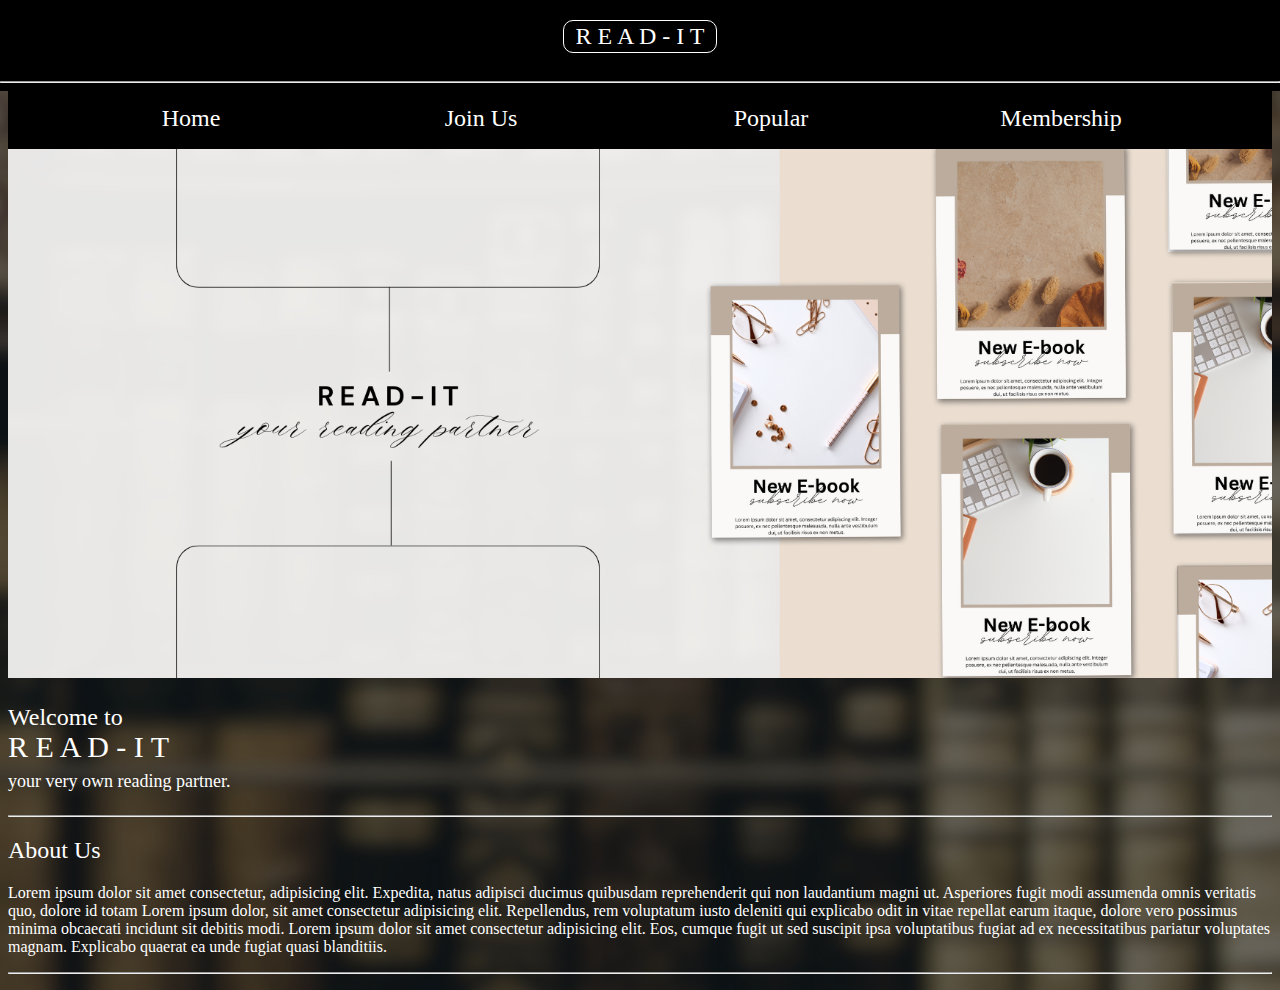
<file: index.html>
<!DOCTYPE html>
<html>
    <head>
        <meta name="viewport" content="width=device-width, initial-scale=1.0">
        <link rel="stylesheet" href="styles.css">
        <title>ReadIt</title>
    </head>
    <body style="background-image: url(/img/bb\ \(1\).png);">
        <header>
            <h2>R E A D - I T</h2>
        <hr>
        <!-- <nav>
            <ul>
                <li><a href="index.html" class="hm">Home</a></li>
                <li><a href="join.html" class="jn">Join Us</a></li>
                <li><a href="pop.html" class="pp">Popular</a></li>
                <li><a href="premium.html" class="pr">Membership</a></li>
            </ul>
        </nav> -->
        </header>
        <nav>
            <ul>
                <li class="hm"><a href="index.html" class="hm">Home</a></li>
                <li class="jn"><a href="join.html" class="jn">Join Us</a></li>
                <li class="pp"><a href="pop.html" class="pp">Popular</a></li>
                <li class="pr"><a href="premium.html" class="pr">Membership</a></li>
            </ul>
        </nav>
        <section class="banner">
            <img src="img/b2 (1).png" alt="readit banner" class="og">
            <div class="welcome">
                <h2>Welcome to <br><span class="read">R E A D - I T</span><br><span class="under">your very own reading partner.</span></h2>
                <hr>
            </div>
        </section>
        <article>
            <h2>About Us</h2>
            <p>
                Lorem ipsum dolor sit amet consectetur, adipisicing elit. Expedita, natus adipisci ducimus quibusdam reprehenderit qui non laudantium magni ut. Asperiores fugit modi assumenda omnis veritatis quo, dolore id totam
                Lorem ipsum dolor, sit amet consectetur adipisicing elit. Repellendus, rem voluptatum iusto deleniti qui explicabo odit in vitae repellat earum itaque, dolore vero possimus minima obcaecati incidunt sit debitis modi.
                Lorem ipsum dolor sit amet consectetur adipisicing elit. Eos, cumque fugit ut sed suscipit ipsa voluptatibus fugiat ad ex necessitatibus pariatur voluptates magnam. Explicabo quaerat ea unde fugiat quasi blanditiis.
                <hr>
            </p>
        </article>
        
    </body>
</html>
</file>
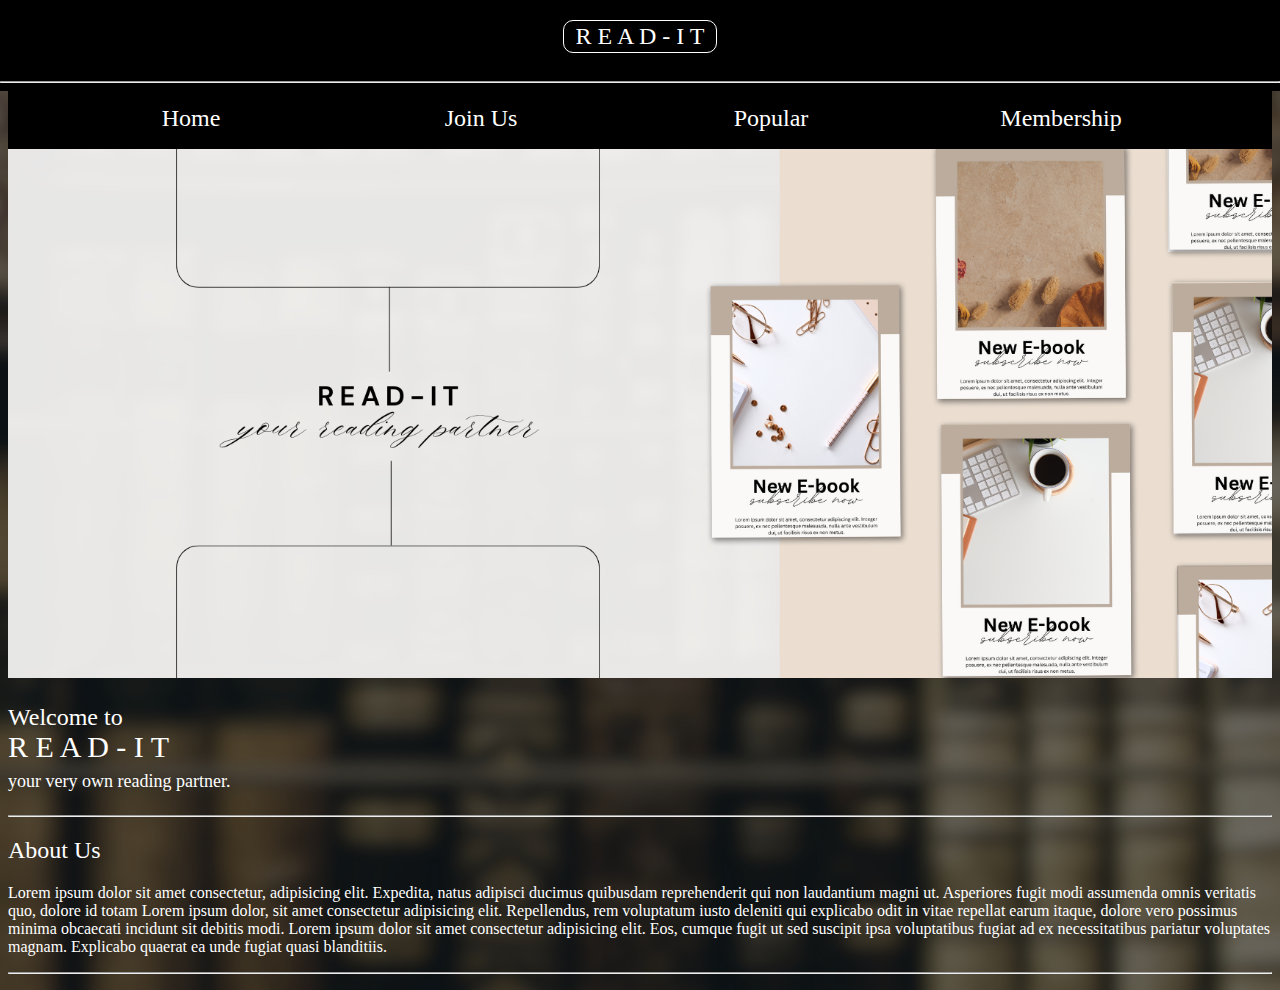
<file: rd/index.html>
<!DOCTYPE html>
<html>
    <head>
        <meta name="viewport" content="width=device-width, initial-scale=1.0">
        <link rel="stylesheet" href="styles.css">
        <title>ReadIt</title>
    </head>
    <body style="background-image: url(/img/bb\ \(1\).png);">
        <header>
            <h2>R E A D - I T</h2>
        <hr class="k">
        </header>
        <nav>
            <ul>
                <li class="hm"><a href="index.html" class="hm">Home</a></li>
                <li class="jn"><a href="join.html" class="jn">Join Us</a></li>
                <li class="pp"><a href="pop.html" class="pp">Popular</a></li>
                <li class="pr"><a href="premium.html" class="pr">Membership</a></li>
            </ul>
        </nav>
        <section class="banner">
            <img src="img/b2 (1).png" alt="readit banner" class="og">
            <div class="welcome">
                <h2>Welcome to <br><span class="read">R E A D - I T</span><br><span class="under">your very own reading partner.</span></h2>
                <hr>
            </div>
        </section>
        <article>
            <h2>About Us</h2>
            <p>
                Lorem ipsum dolor sit amet consectetur, adipisicing elit. Expedita, natus adipisci ducimus quibusdam reprehenderit qui non laudantium magni ut. Asperiores fugit modi assumenda omnis veritatis quo, dolore id totam
                Lorem ipsum dolor, sit amet consectetur adipisicing elit. Repellendus, rem voluptatum iusto deleniti qui explicabo odit in vitae repellat earum itaque, dolore vero possimus minima obcaecati incidunt sit debitis modi.
                Lorem ipsum dolor sit amet consectetur adipisicing elit. Eos, cumque fugit ut sed suscipit ipsa voluptatibus fugiat ad ex necessitatibus pariatur voluptates magnam. Explicabo quaerat ea unde fugiat quasi blanditiis.
                <hr>
            </p>
        </article>
        
    </body>
</html>
</file>
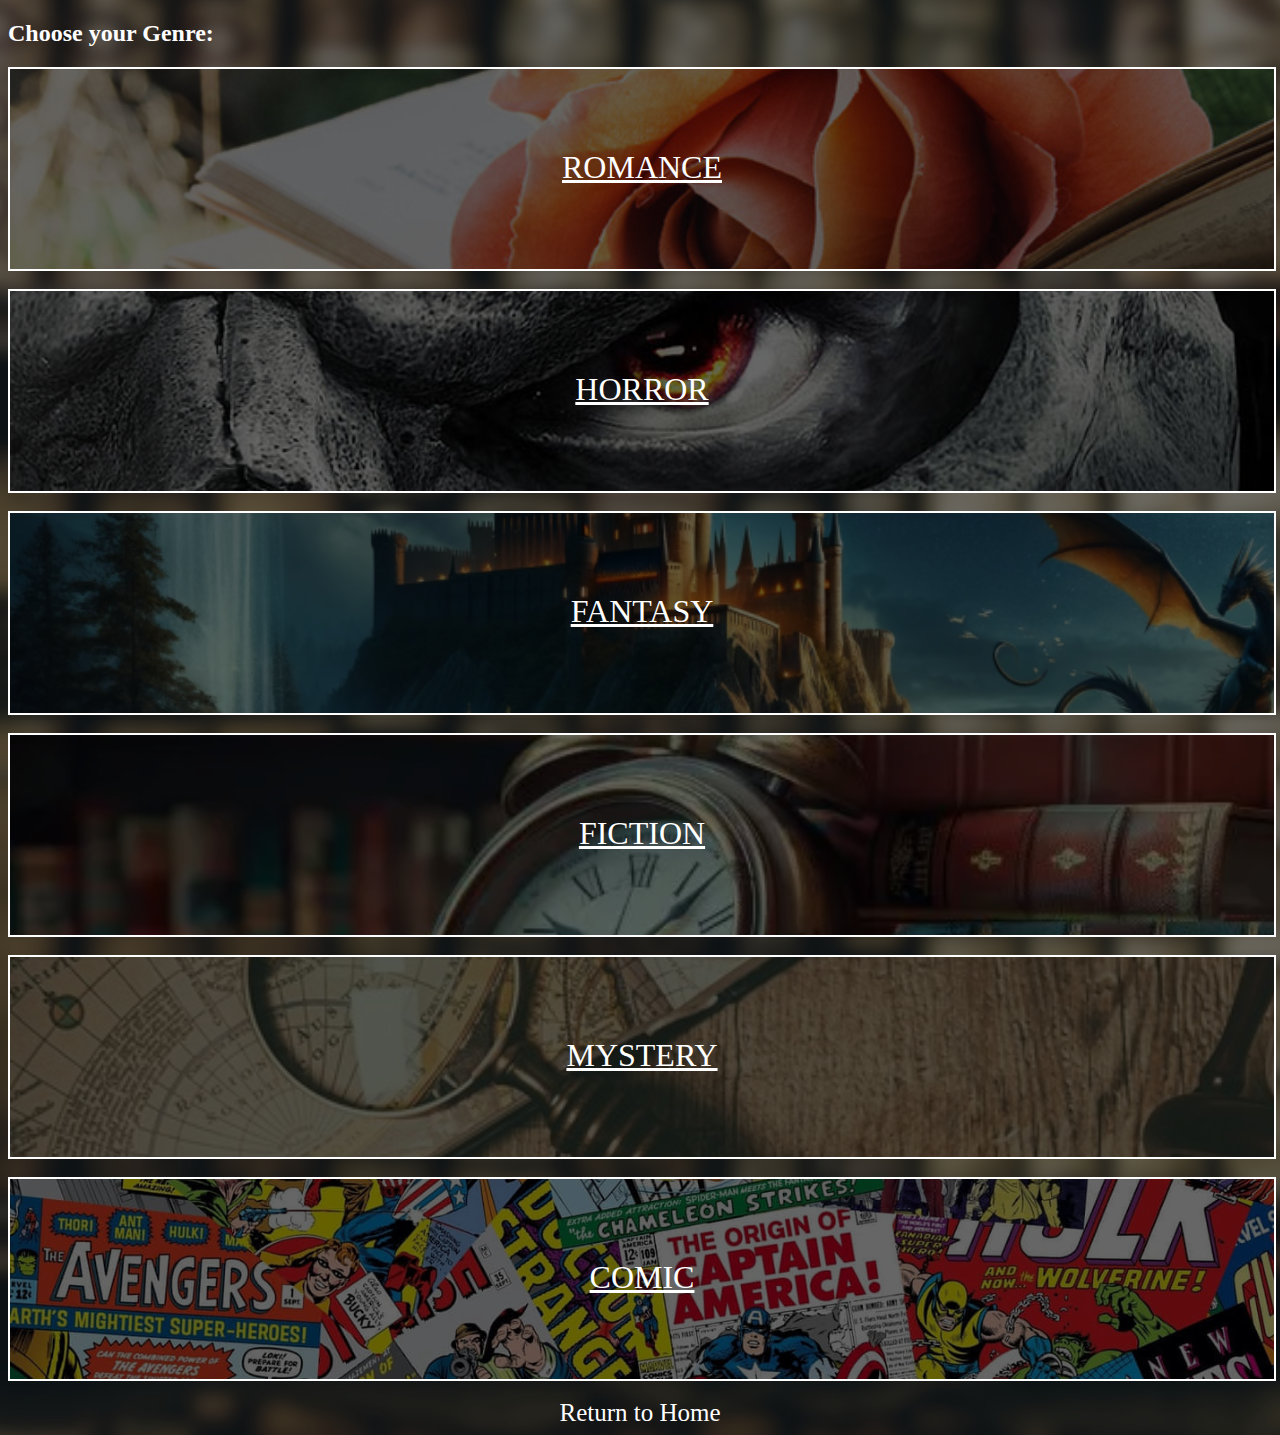
<file: club.html>
<!DOCTYPE html>
<html>
    <head>
        <title>ReadIt Club</title>
        <link rel="stylesheet" href="styles.css">
    </head> 
    <body style="background-image: url(img/bb\ \(1\).png);" class="club">

        <h2>Choose your Genre:</h2>

        <div class="rom">
            <a href="https://www.penguinrandomhouse.com/the-read-down/must-read-romances/">ROMANCE</a><br>
        </div>
        <br>

        <div class="hor">
            <a href="https://www.penguinrandomhouse.com/the-read-down/must-read-horror-books/">HORROR</a>
        </div>
        <br>

        <div class="fan">
            <a href="https://www.penguinrandomhouse.com/books/fantasy/">FANTASY</a>
        </div>
        <br>

        <div class="fic">
            <a href="https://www.penguinrandomhouse.com/books/best-sellers-fiction/">FICTION</a>
        </div>
        <br>

        <div class="ms">
            <a href="https://www.penguinrandomhouse.com/the-read-down/must-read-mystery-and-thrillers/">MYSTERY</a>
        </div>
        <br>

        <div class="cm">
            <a href="https://www.penguinrandomhouse.com/books/comics/">COMIC</a>
        </div>
        <br>
        
        <div class="ret">
            <a href="index.html">Return to Home</a>
        </div>
        <br>

    </body>
</html>
</file>
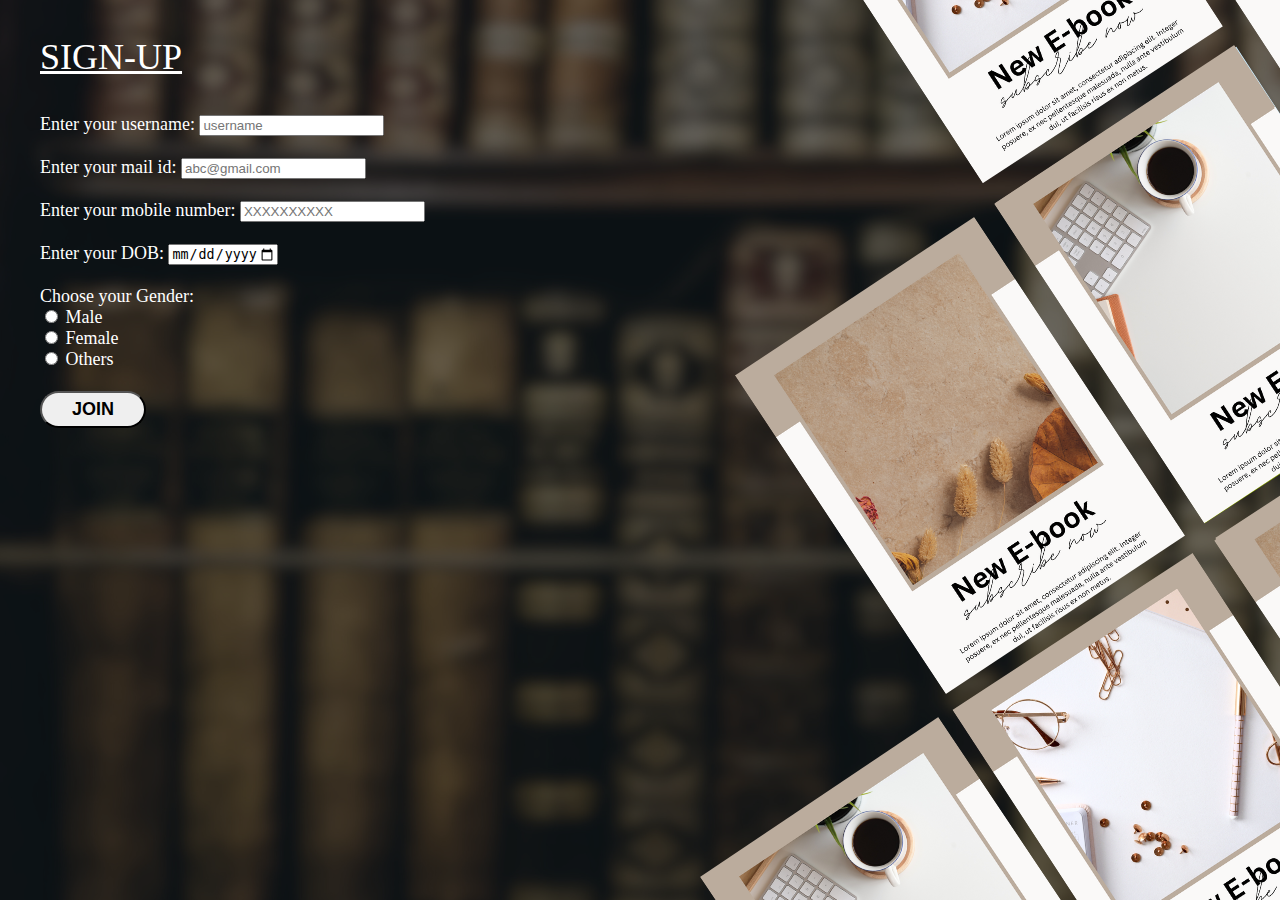
<file: join.html>
<!DOCTYPE html>
<html>
    <head>
        <meta name="viewport" content="width=device-width, initial-scale=1.0">
        <title>Join ReadIt</title>
        <link rel="stylesheet" href="styles.css">
    </head> 
    <body class="joins">
        
        <form action="club.html">

            <p>SIGN-UP</p>

           <label for="un">Enter your username:</label>
           <input type="text" id="un" name="un" placeholder="username" required><br><br>

           <label for="mail">Enter your mail id:</label>
           <input type="email" id="mail" name="mail" placeholder="abc@gmail.com" required><br><br>

           <label for="pn">Enter your mobile number:</label>
           <input type="tel" id="pn" name="pn" pattern="[0-9]{10}" placeholder="XXXXXXXXXX" required><br><br>

           <label for="dob">Enter your DOB:</label>
           <input type="date" id="dob" name="dob" max="2006-06-30" required><br><br>

           <span>Choose your Gender:</span><br>
           <input type="radio" name="gn" id="gn" value="Male">
           <label for="gn">Male</label><br>
           <input type="radio" name="gn" id="gn1" value="Female">
           <label for="gn2">Female</label><br>
           <input type="radio" name="gn" id="gn2" value="Others" required>
           <label for="gn3">Others</label><br><br>

           <input type="submit" name="submit" id="submit" value="JOIN" style="font-weight: bold; padding: 6px 30px; font-size: large; border-radius: 20px;">

        </form>    
    </body>
</html>
</file>
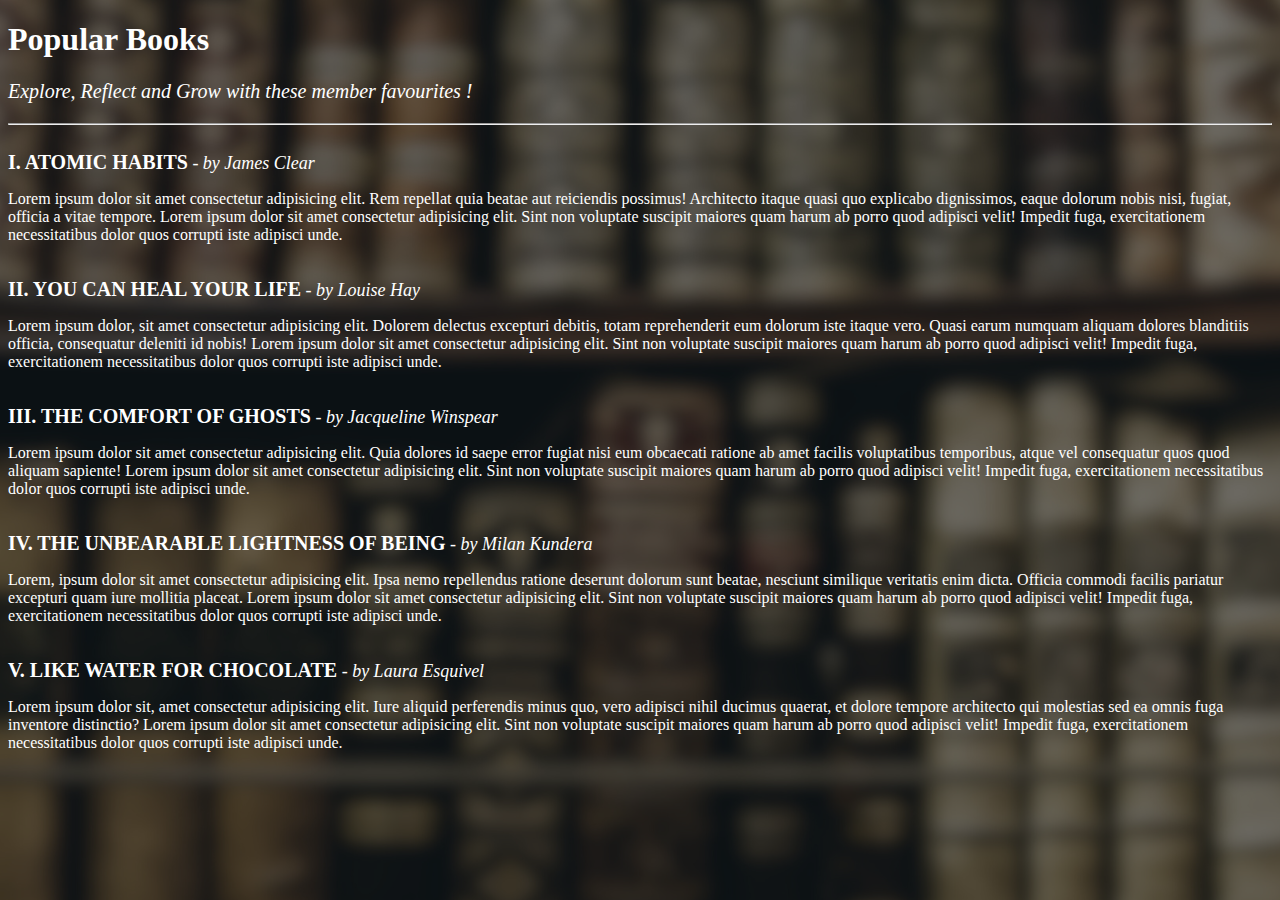
<file: pop.html>
<!DOCTYPE html>
<html>
    <head>
      <meta name="viewport" content="width=device-width, initial-scale=1.0">
        <title>Popular Books</title>
        <link rel="stylesheet" href="styles.css">
    </head> 
    <body style="background-image: url(img/bb\ \(1\).png);" class="pop">
        <h1> Popular Books</h1>
        <h3 style="font-weight: lighter; font-style: italic; font-size: 20px;">Explore, Reflect and Grow with these member favourites !</h3>
        <hr>
          <div class="pp">
            <br>
            <a href="https://jamesclear.com/atomic-habits-summary">I. ATOMIC HABITS</a><span style="font-style: italic; color: white;"> - by James Clear</span><br>
            <p>Lorem ipsum dolor sit amet consectetur adipisicing elit. Rem repellat quia beatae aut reiciendis possimus! Architecto itaque quasi quo explicabo dignissimos, eaque dolorum nobis nisi, fugiat, officia a vitae tempore. Lorem ipsum dolor sit amet consectetur adipisicing elit. Sint non voluptate suscipit maiores quam harum ab porro quod adipisci velit! Impedit fuga, exercitationem necessitatibus dolor quos corrupti iste adipisci unde.</p>
            <br>
            <a href="https://www.zenflowchart.com/blog/you-can-heal-your-life-book-summary">II. YOU CAN HEAL YOUR LIFE</a><span style="font-style: italic; color: white;"> - by Louise Hay</span><br>
            <p>Lorem ipsum dolor, sit amet consectetur adipisicing elit. Dolorem delectus excepturi debitis, totam reprehenderit eum dolorum iste itaque vero. Quasi earum numquam aliquam dolores blanditiis officia, consequatur deleniti id nobis! Lorem ipsum dolor sit amet consectetur adipisicing elit. Sint non voluptate suscipit maiores quam harum ab porro quod adipisci velit! Impedit fuga, exercitationem necessitatibus dolor quos corrupti iste adipisci unde.</p>
            <br>
            <a href="https://jacquelinewinspear.com/books/the-comfort-of-ghosts/">III. THE COMFORT OF GHOSTS</a><span style="font-style: italic; color: white;"> - by Jacqueline Winspear</span><br>
            <p>Lorem ipsum dolor sit amet consectetur adipisicing elit. Quia dolores id saepe error fugiat nisi eum obcaecati ratione ab amet facilis voluptatibus temporibus, atque vel consequatur quos quod aliquam sapiente! Lorem ipsum dolor sit amet consectetur adipisicing elit. Sint non voluptate suscipit maiores quam harum ab porro quod adipisci velit! Impedit fuga, exercitationem necessitatibus dolor quos corrupti iste adipisci unde.</p>
            <br>
            <a href="https://www.sparknotes.com/lit/unbearablelightness/summary/">IV. THE UNBEARABLE LIGHTNESS OF BEING</a><span style="font-style: italic; color: white;"> - by Milan Kundera</span><br>
            <p>Lorem, ipsum dolor sit amet consectetur adipisicing elit. Ipsa nemo repellendus ratione deserunt dolorum sunt beatae, nesciunt similique veritatis enim dicta. Officia commodi facilis pariatur excepturi quam iure mollitia placeat. Lorem ipsum dolor sit amet consectetur adipisicing elit. Sint non voluptate suscipit maiores quam harum ab porro quod adipisci velit! Impedit fuga, exercitationem necessitatibus dolor quos corrupti iste adipisci unde.</p>
            <br>
            <a href="https://en.wikipedia.org/wiki/Like_Water_for_Chocolate_(novel)">V. LIKE WATER FOR CHOCOLATE</a><span style="font-style: italic; color: white;"> - by Laura Esquivel</span>
            <p>Lorem ipsum dolor sit, amet consectetur adipisicing elit. Iure aliquid perferendis minus quo, vero adipisci nihil ducimus quaerat, et dolore tempore architecto qui molestias sed ea omnis fuga inventore distinctio? Lorem ipsum dolor sit amet consectetur adipisicing elit. Sint non voluptate suscipit maiores quam harum ab porro quod adipisci velit! Impedit fuga, exercitationem necessitatibus dolor quos corrupti iste adipisci unde.</p>
            
          </div>  
    </body>
</html>
</file>
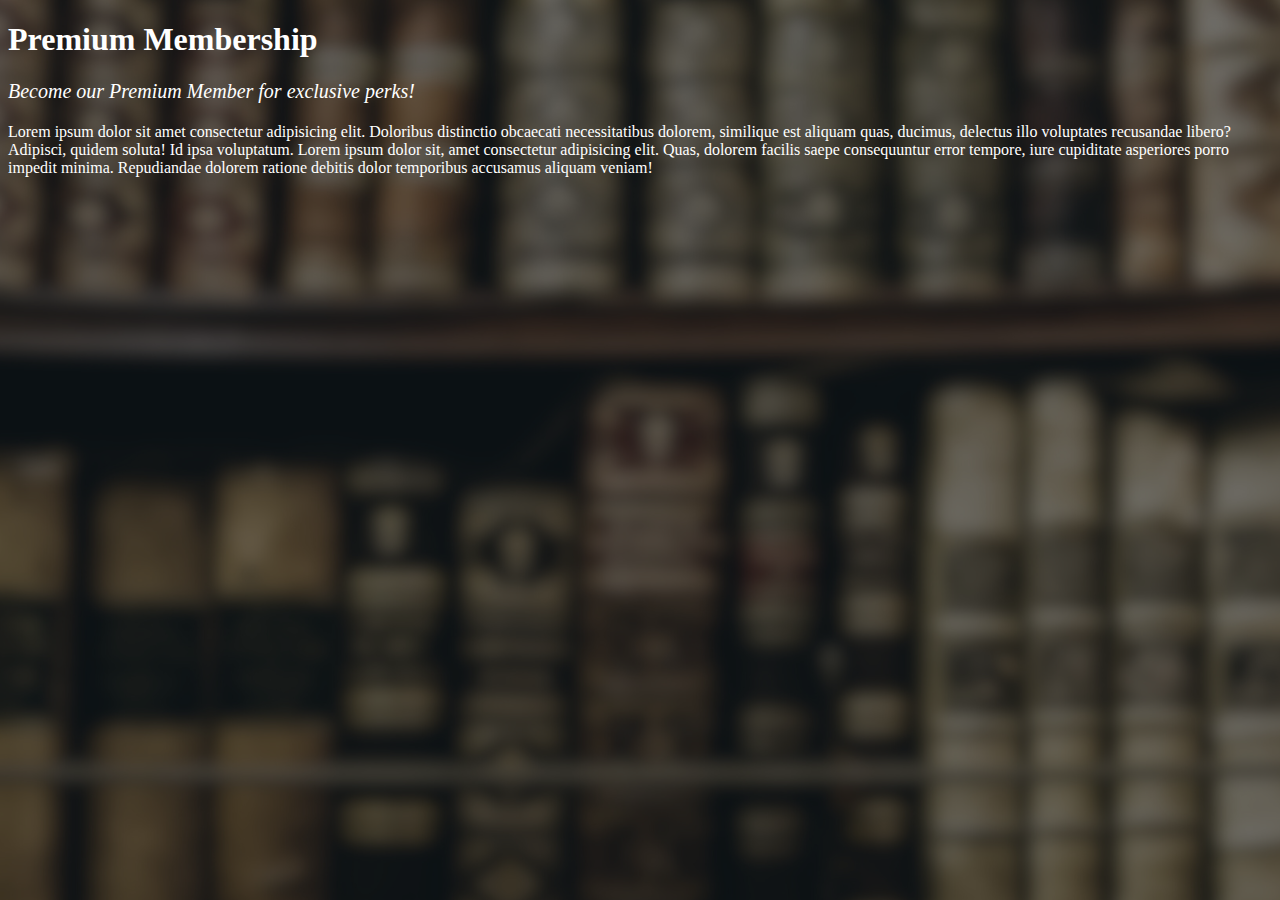
<file: premium.html>
<!DOCTYPE html>
<html>
    <head>
      <meta name="viewport" content="width=device-width, initial-scale=1.0">
        <title>Premium Membership</title>
        <link rel="stylesheet" href="styles.css">
    </head> 
    <body style="background-image: url(img/bb\ \(1\).png);" class="mem">
        <h1>Premium Membership</h1>
        <h3 style="font-weight: lighter; font-style: italic; font-size: 20px;">Become our Premium Member for exclusive perks!</h3>
        
          <p>Lorem ipsum dolor sit amet consectetur adipisicing elit. Doloribus distinctio obcaecati necessitatibus dolorem, similique est aliquam quas, ducimus, delectus illo voluptates recusandae libero? Adipisci, quidem soluta! Id ipsa voluptatum.
            Lorem ipsum dolor sit, amet consectetur adipisicing elit. Quas, dolorem facilis saepe consequuntur error tempore, iure cupiditate asperiores porro impedit minima. Repudiandae dolorem ratione debitis dolor temporibus accusamus aliquam veniam!
          </p>
    </body>
</html>
</file>
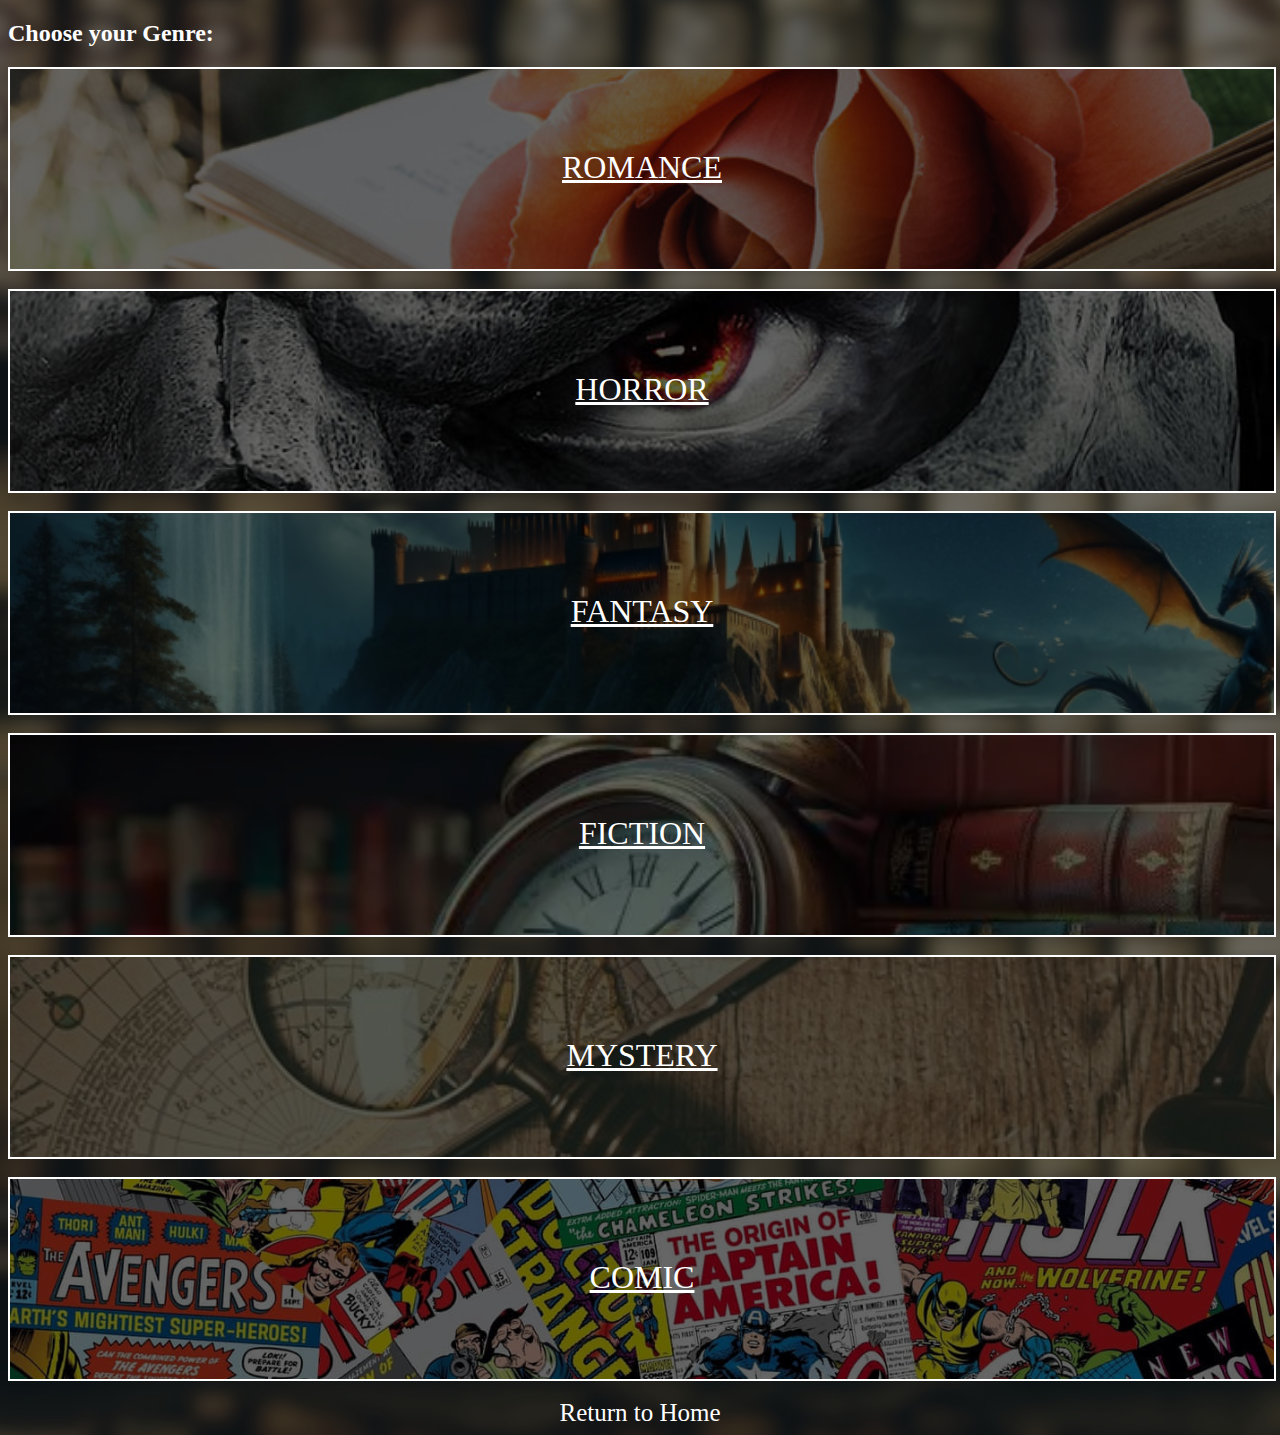
<file: rd/club.html>
<!DOCTYPE html>
<html>
    <head>
        <meta name="viewport" content="width=device-width, initial-scale=1.0">
        <title>ReadIt Club</title>
        <link rel="stylesheet" href="styles.css">
    </head> 
    <body style="background-image: url(img/bb\ \(1\).png);" class="club">

        <h2>Choose your Genre:</h2>

        <div class="rom">
            <a href="https://www.penguinrandomhouse.com/the-read-down/must-read-romances/">ROMANCE</a><br>
        </div>
        <br>

        <div class="hor">
            <a href="https://www.penguinrandomhouse.com/the-read-down/must-read-horror-books/">HORROR</a>
        </div>
        <br>

        <div class="fan">
            <a href="https://www.penguinrandomhouse.com/books/fantasy/">FANTASY</a>
        </div>
        <br>

        <div class="fic">
            <a href="https://www.penguinrandomhouse.com/books/best-sellers-fiction/">FICTION</a>
        </div>
        <br>

        <div class="ms">
            <a href="https://www.penguinrandomhouse.com/the-read-down/must-read-mystery-and-thrillers/">MYSTERY</a>
        </div>
        <br>

        <div class="cm">
            <a href="https://www.penguinrandomhouse.com/books/comics/">COMIC</a>
        </div>
        <br>
        
        <div class="ret">
            <a href="index.html">Return to Home</a>
        </div>
        <br>

    </body>
</html>
</file>
<file: styles.css>
img.og{
    width: 100%;
    /* margin-top: 0px;
    left: 0;
    top: 0; */
}
header{
    position: fixed;
    background-color: #000000;
    text-align: center;
    width: 100%;
    top: 0;
    left: 0;
}   
header h2{
    display: inline-block;
    color: white;
    font-family: 'Lucida Sans Unicode';
    font-weight: lighter;
    border: 1px solid white;
    padding: 2px 12px;
    border-radius: 10px;
}
nav{
    width: 100%;
    margin-top: 75px;
    /* z-index: 1; */
    background-color: black;
    padding-top: 10px;
    padding-bottom: 0.5px;
}
nav ul{
    white-space: nowrap;
    max-width: 1900px;
    /* margin-left: 20px;
    margin-right: 20px; */
    padding-right: 80px;
    margin-top: 20px;
    text-align: center;
}
nav li{
    width: 25%;
    display: inline-block;
    color: white;
    font-family: 'Lucida Sans Unicode';
    font-size: 18px;
    font-weight: normal;
}
li.hm a{
    color: white;
    font-size: 24px;
    font-weight: lighter;
    text-decoration: none;
}
li.hm a:visited{
    color: white;
}
li.hm a:hover{
    color: white;
    text-decoration: underline;
}
li.hm a:active{
    color: white;
}
li.jn a{
    color: white;
    font-size: 24px;
    font-weight: lighter;
    text-decoration: none;
}
li.jn a:visited{
    color: white;
}
li.jn a:hover{
    color: white;
    text-decoration: underline;
}
li.jn a:active{
    color: white;
}
li.pp a{
    color: white;
    font-size: 24px;
    font-weight: lighter;
    text-decoration: none;
}
li.pp a:visited{
    color: white;
}
li.pp a:hover{
    color: white;
    text-decoration: underline;
}
li.pp a:active{
    color: white;
}
li.pr a{
    color: white;
    font-size: 24px;
    font-weight: lighter;
    text-decoration: none;
}
li.pr a:visited{
    color: white;
}
li.pr a:hover{
    color: white;
    text-decoration: underline;
}
li.pr a:active{
    color: white;
}
section h2{
    color: white;
    font-family: 'Lucida Sans Unicode';
    font-weight: lighter;
    font-size: 24px;
    line-height: 30px;
}
section span.read{
    font-size: 30px;
    font-weight: normal;
}
section span.under{
    font-size: 18px;
}
article h2{
    color: white;
    font-family: 'Lucida Sans Unicode';
    font-weight: lighter;
}
article p{
    color: white;
    font-family: 'Lucida Sans Unicode';
    font-weight: lighter;
}
body.joins{
    color: white;
    font-family: 'Lucida Sans Unicode';
    font-weight: lighter;
    font-size: 18px;
    margin-left: 40px;
}
body.joins p{
    font-weight: normal;
    font-size: 36px;
    text-decoration: underline;
}
body.club{
    color: white;
    font-family: 'Lucida Sans Unicode';
    font-weight: lighter;
}
div.rom{
    background-image: url(img/1.png);
    text-align: center;
    /* padding: 100px 100px; */
    width:100%;
    height: 200px;
    border:2px solid white;
}
div.rom a{
    display: inline-block;
    margin-top: 80px;
    color: white;
    font-size: xx-large;
    font-weight: bolder;
}
div.rom a:visited{
    color: white;
}
div.rom a:hover{
    color: coral;
}
div.rom a:active{
    color: white;
}
div.hor{
    background-image: url(img/2.png);
    text-align: center;
    /* padding: 100px 100px; */
    width: 100%;
    height: 200px;
    border:2px solid white;
}
div.hor a{
    display: inline-block;
    margin-top: 80px;
    color: white;
    font-size: xx-large;
    font-weight: bolder;
}
div.hor a:visited{
    color: white;
}
div.hor a:hover{
    color: rgb(255, 208, 80);
}
div.hor a:active{
    color: white;
}
div.fan{
    background-image: url(img/4.png);
    text-align: center;
    /* padding: 100px 100px; */
    width: 100%;
    height: 200px;
    border:2px solid white;
}
div.fan a{
    display: inline-block;
    margin-top: 80px;
    color: white;
    font-size: xx-large;
    font-weight: bolder;
}
div.fan a:visited{
    color: white;
}
div.fan a:hover{
    color: rgb(0, 153, 255);
}
div.fan a:active{
    color: white;
}
div.fic{
    background-image: url(img/3.png);
    text-align: center;
    /* padding: 100px 100px; */
    width: 100%;
    height: 200px;
    border:2px solid white;
}
div.fic a{
    display: inline-block;
    margin-top: 80px;
    color: white;
    font-size: xx-large;
    font-weight: bolder;
    white-space: nowrap;
}
div.fic a:visited{
    color: white;
}
div.fic a:hover{
    color: rgb(197, 0, 0);
}
div.fic a:active{
    color: white;
}
div.ms{
    background-image: url(img/6.png);
    text-align: center;
    /* padding: 100px 100px; */
    width: 100%;
    height: 200px;
    border:2px solid white;
}
div.ms a{
    display: inline-block;
    margin-top: 80px;
    color: white;
    font-size: xx-large;
    font-weight: bolder;
    white-space: nowrap;
}
div.ms a:visited{
    color: white;
}
div.ms a:hover{
    color: rgb(189, 110, 0);
}
div.ms a:active{
    color: white;
}
div.cm{
    background-image: url(img/5.png);
    text-align: center;
    /* padding: 100px 100px; */
    width: 100%;
    height: 200px;
    border:2px solid white;
}
div.cm a{
    display: inline-block;
    color: white;
    font-size: xx-large;
    font-weight: bolder;
    margin-top: 80px;
    /* white-space: nowrap; */
}
div.cm a:visited{
    color: white;
}
div.cm a:hover{
    color: rgb(0, 255, 26);
}
div.cm a:active{
    color: white;
}
div.ret{
    /* background-color: black; */
    text-align: center;
    display: inline-block;
    position: relative;
    /* padding-left: 40; */
    width: 100%;
}
div.ret a{
    color: white;
    text-decoration: none;
    white-space: nowrap;
    font-size: 25px;
    font-weight: 400;
}
div.ret a:hover{
    color:white;
    text-decoration: underline;
}
div.ret a:active{
    color: white;
}
div.ret a:visited{
    color:white
}
body.pop{
    color: white;
    font-family: 'Lucida Sans Unicode';
}
body.mem{
    color: white;
    font-family: 'Lucida Sans Unicode';
}
body.joins{
    background-image: url(img/BG2\ \(1\).png);
}
div.pp a{
    font-weight: bold;
    font-size: 20px;
    color: white;
    text-decoration: none;
}
div.pp a:hover{
    color: white;
    text-decoration: underline;
}
div.pp a:active{
    color: white;
    text-decoration: underline;
}
div.pp a:visited{
    color: white;
    text-decoration: underline;
}
div.pp span{
    font-size: 18px;
}

@media screen and (max-width: 1080px){

    header{
        position: static;
    }

    nav{
        margin-top: 0;
        padding-top: 0;
        border-top: 1px solid white;
    }

    header hr{
        display: none;
    }

    body.joins{
        background-image: url(img/msbbg.png);
    }

    body.joins p{
        font-size: 24px;
    }

    body.joins form{
        font-size: 14px;
    }

    body.club h2{
        font-size: 36px;
    }

    div.ret a{
        font-size: 35px;
    }

    nav.ul{
        text-align: center;
    }

    li.hm a{
        font-size: 14px;
    }

    li.jn a{
        font-size: 14px;
    }

    li.pp a{
        font-size: 14px;
    }

    li.pr a{
        font-size: 14px;
    }
}
</file>
<file: rd/styles.css>
img.og{
    width: 100%;
    /* margin-top: 0px;
    left: 0;
    top: 0; */
}
header{
    position: fixed;
    background-color: #000000;
    text-align: center;
    width: 100%;
    top: 0;
    left: 0;
}   
header h2{
    display: inline-block;
    color: white;
    font-family: 'Lucida Sans Unicode';
    font-weight: lighter;
    border: 1px solid white;
    padding: 2px 12px;
    border-radius: 10px;
}
nav{
    width: 100%;
    margin-top: 75px;
    /* z-index: 1; */
    background-color: black;
    padding-top: 10px;
    padding-bottom: 0.5px;
}
nav ul{
    white-space: nowrap;
    max-width: 1900px;
    /* margin-left: 20px;
    margin-right: 20px; */
    padding-right: 80px;
    margin-top: 20px;
    text-align: center;
}
nav li{
    width: 25%;
    display: inline-block;
    color: white;
    font-family: 'Lucida Sans Unicode';
    font-size: 18px;
    font-weight: normal;
}
li.hm a{
    color: white;
    font-size: 24px;
    font-weight: lighter;
    text-decoration: none;
}
li.hm a:visited{
    color: white;
}
li.hm a:hover{
    color: white;
    text-decoration: underline;
}
li.hm a:active{
    color: white;
}
li.jn a{
    color: white;
    font-size: 24px;
    font-weight: lighter;
    text-decoration: none;
}
li.jn a:visited{
    color: white;
}
li.jn a:hover{
    color: white;
    text-decoration: underline;
}
li.jn a:active{
    color: white;
}
li.pp a{
    color: white;
    font-size: 24px;
    font-weight: lighter;
    text-decoration: none;
}
li.pp a:visited{
    color: white;
}
li.pp a:hover{
    color: white;
    text-decoration: underline;
}
li.pp a:active{
    color: white;
}
li.pr a{
    color: white;
    font-size: 24px;
    font-weight: lighter;
    text-decoration: none;
}
li.pr a:visited{
    color: white;
}
li.pr a:hover{
    color: white;
    text-decoration: underline;
}
li.pr a:active{
    color: white;
}
section h2{
    color: white;
    font-family: 'Lucida Sans Unicode';
    font-weight: lighter;
    font-size: 24px;
    line-height: 30px;
}
section span.read{
    font-size: 30px;
    font-weight: normal;
}
section span.under{
    font-size: 18px;
}
article h2{
    color: white;
    font-family: 'Lucida Sans Unicode';
    font-weight: lighter;
}
article p{
    color: white;
    font-family: 'Lucida Sans Unicode';
    font-weight: lighter;
}
body.joins{
    color: white;
    font-family: 'Lucida Sans Unicode';
    font-weight: lighter;
    font-size: 18px;
    margin-left: 40px;
}
body.joins p{
    font-weight: normal;
    font-size: 36px;
    text-decoration: underline;
}
body.club{
    color: white;
    font-family: 'Lucida Sans Unicode';
    font-weight: lighter;
}
div.rom{
    background-image: url(img/1.png);
    text-align: center;
    /* padding: 100px 100px; */
    width:100%;
    height: 200px;
    border:2px solid white;
}
div.rom a{
    display: inline-block;
    margin-top: 80px;
    color: white;
    font-size: xx-large;
    font-weight: bolder;
}
div.rom a:visited{
    color: white;
}
div.rom a:hover{
    color: coral;
}
div.rom a:active{
    color: white;
}
div.hor{
    background-image: url(img/2.png);
    text-align: center;
    /* padding: 100px 100px; */
    width: 100%;
    height: 200px;
    border:2px solid white;
}
div.hor a{
    display: inline-block;
    margin-top: 80px;
    color: white;
    font-size: xx-large;
    font-weight: bolder;
}
div.hor a:visited{
    color: white;
}
div.hor a:hover{
    color: rgb(255, 208, 80);
}
div.hor a:active{
    color: white;
}
div.fan{
    background-image: url(img/4.png);
    text-align: center;
    /* padding: 100px 100px; */
    width: 100%;
    height: 200px;
    border:2px solid white;
}
div.fan a{
    display: inline-block;
    margin-top: 80px;
    color: white;
    font-size: xx-large;
    font-weight: bolder;
}
div.fan a:visited{
    color: white;
}
div.fan a:hover{
    color: rgb(0, 153, 255);
}
div.fan a:active{
    color: white;
}
div.fic{
    background-image: url(img/3.png);
    text-align: center;
    /* padding: 100px 100px; */
    width: 100%;
    height: 200px;
    border:2px solid white;
}
div.fic a{
    display: inline-block;
    margin-top: 80px;
    color: white;
    font-size: xx-large;
    font-weight: bolder;
    white-space: nowrap;
}
div.fic a:visited{
    color: white;
}
div.fic a:hover{
    color: rgb(197, 0, 0);
}
div.fic a:active{
    color: white;
}
div.ms{
    background-image: url(img/6.png);
    text-align: center;
    /* padding: 100px 100px; */
    width: 100%;
    height: 200px;
    border:2px solid white;
}
div.ms a{
    display: inline-block;
    margin-top: 80px;
    color: white;
    font-size: xx-large;
    font-weight: bolder;
    white-space: nowrap;
}
div.ms a:visited{
    color: white;
}
div.ms a:hover{
    color: rgb(189, 110, 0);
}
div.ms a:active{
    color: white;
}
div.cm{
    background-image: url(img/5.png);
    text-align: center;
    /* padding: 100px 100px; */
    width: 100%;
    height: 200px;
    border:2px solid white;
}
div.cm a{
    display: inline-block;
    color: white;
    font-size: xx-large;
    font-weight: bolder;
    margin-top: 80px;
    /* white-space: nowrap; */
}
div.cm a:visited{
    color: white;
}
div.cm a:hover{
    color: rgb(0, 255, 26);
}
div.cm a:active{
    color: white;
}
div.ret{
    /* background-color: black; */
    text-align: center;
    display: inline-block;
    position: relative;
    /* padding-left: 40; */
    width: 100%;
}
div.ret a{
    color: white;
    text-decoration: none;
    white-space: nowrap;
    font-size: 25px;
    font-weight: 400;
}
div.ret a:hover{
    color:white;
    text-decoration: underline;
}
div.ret a:active{
    color: white;
}
div.ret a:visited{
    color:white
}
body.pop{
    color: white;
    font-family: 'Lucida Sans Unicode';
}
body.mem{
    color: white;
    font-family: 'Lucida Sans Unicode';
}
body.joins{
    background-image: url(img/BG2\ \(1\).png);
}
div.pp a{
    font-weight: bold;
    font-size: 20px;
    color: white;
    text-decoration: none;
}
div.pp a:hover{
    color: white;
    text-decoration: underline;
}
div.pp a:active{
    color: white;
    text-decoration: underline;
}
div.pp a:visited{
    color: white;
    text-decoration: underline;
}
div.pp span{
    font-size: 18px;
}

@media screen and (max-width: 1080px){

    header{
        position: static;
    }

    nav{
        margin-top: 0;
        padding-top: 0;
        border-top: 1px solid white;
    }

    header hr{
        display: none;
    }

    body.joins{
        background-image: url(img/msbbg.png);
    }

    body.joins p{
        font-size: 24px;
    }

    body.joins form{
        font-size: 14px;
    }

    body.club h2{
        font-size: 36px;
    }

    div.ret a{
        font-size: 35px;
    }

    nav.ul{
        text-align: center;
    }

    li.hm a{
        font-size: 14px;
    }

    li.jn a{
        font-size: 14px;
    }

    li.pp a{
        font-size: 14px;
    }

    li.pr a{
        font-size: 14px;
    }
}
</file>
